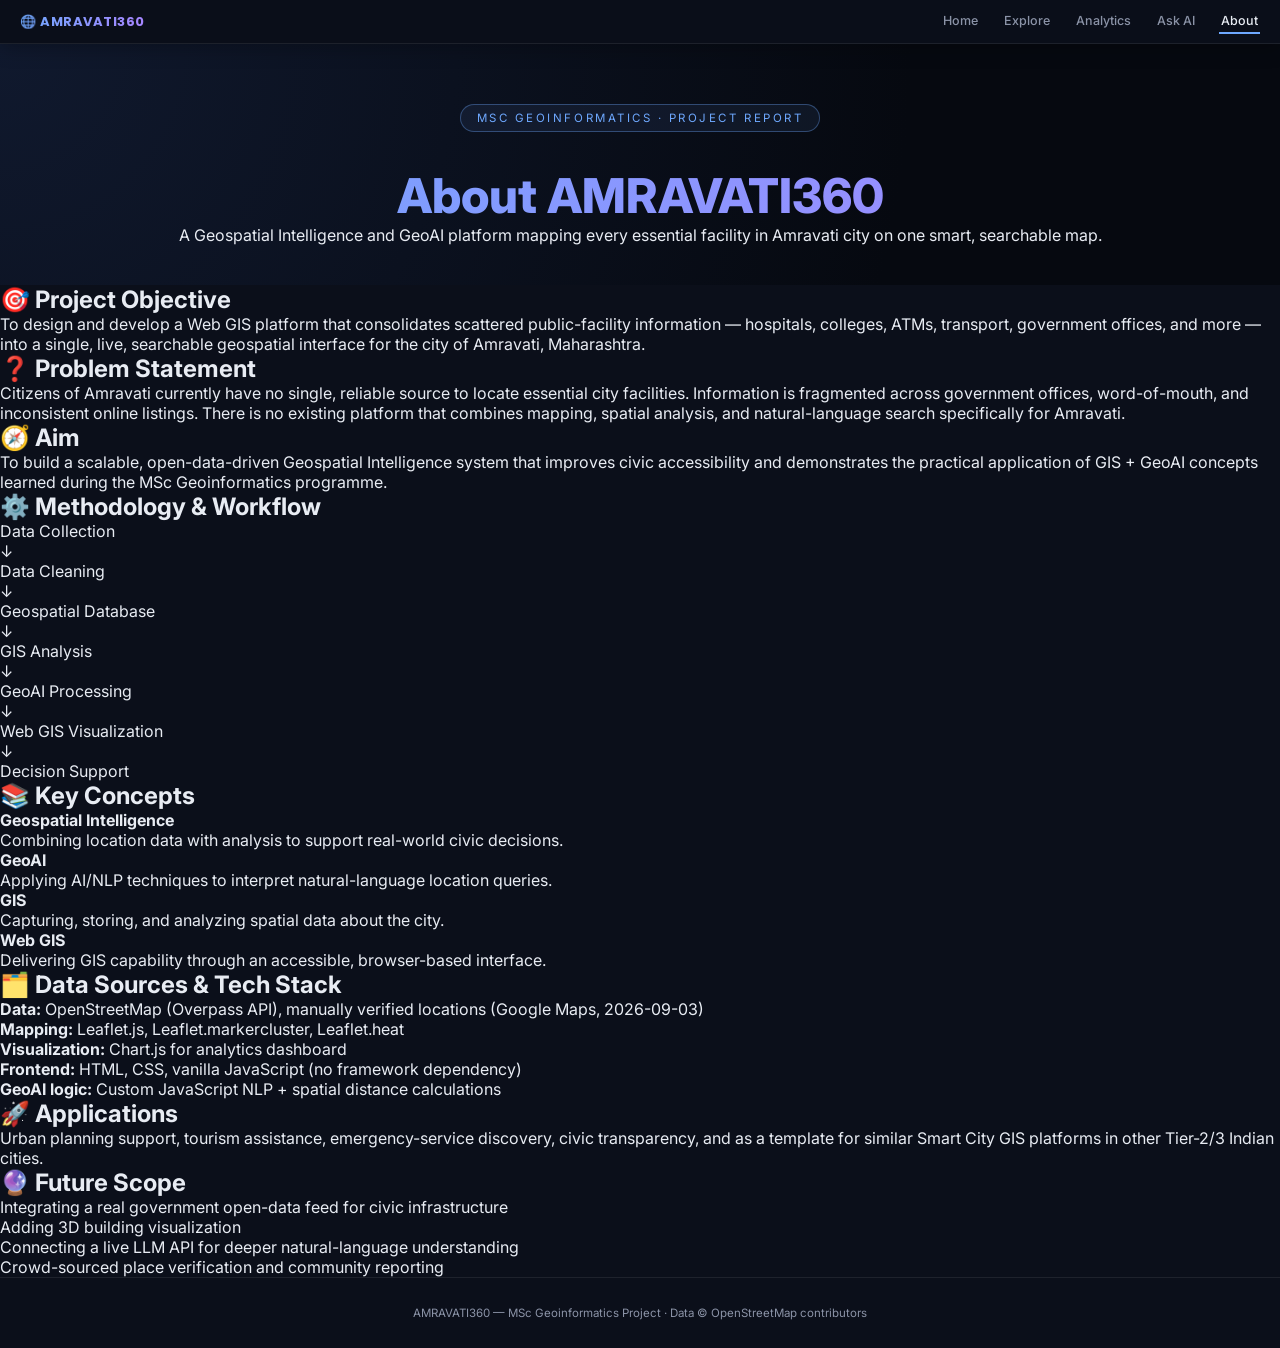
<file: about.html>
<!DOCTYPE html>
<html lang="en">
<head>
<meta charset="UTF-8" />
<meta name="viewport" content="width=device-width, initial-scale=1.0" />
<title>AMRAVATI360 — About the Project</title>
<link rel="stylesheet" href="home.css" />
<link rel="stylesheet" href="about.css" />
</head>
<body>

<nav class="site-nav">
  <div class="site-nav-brand">🌐 AMRAVATI360</div>
  <div class="site-nav-links">
    <a href="index.html">Home</a>
    <a href="explore.html">Explore</a>
    <a href="analytics.html">Analytics</a>
    <a href="geoai.html">Ask AI</a>
    <a href="about.html" class="active">About</a>
  </div>
</nav>

<section class="about-hero">
  <div class="hero-tag">MSc GEOINFORMATICS · PROJECT REPORT</div>
  <h1>About AMRAVATI360</h1>
  <p>A Geospatial Intelligence and GeoAI platform mapping every essential facility in Amravati city on one smart, searchable map.</p>
</section>

<section class="about-section">
  <h2>🎯 Project Objective</h2>
  <p>To design and develop a Web GIS platform that consolidates scattered public-facility information — hospitals, colleges, ATMs, transport, government offices, and more — into a single, live, searchable geospatial interface for the city of Amravati, Maharashtra.</p>
</section>

<section class="about-section alt">
  <h2>❓ Problem Statement</h2>
  <p>Citizens of Amravati currently have no single, reliable source to locate essential city facilities. Information is fragmented across government offices, word-of-mouth, and inconsistent online listings. There is no existing platform that combines mapping, spatial analysis, and natural-language search specifically for Amravati.</p>
</section>

<section class="about-section">
  <h2>🧭 Aim</h2>
  <p>To build a scalable, open-data-driven Geospatial Intelligence system that improves civic accessibility and demonstrates the practical application of GIS + GeoAI concepts learned during the MSc Geoinformatics programme.</p>
</section>

<section class="about-section alt">
  <h2>⚙️ Methodology & Workflow</h2>
  <div class="workflow">
    <div class="wf-step">Data Collection</div>
    <div class="wf-arrow">↓</div>
    <div class="wf-step">Data Cleaning</div>
    <div class="wf-arrow">↓</div>
    <div class="wf-step">Geospatial Database</div>
    <div class="wf-arrow">↓</div>
    <div class="wf-step">GIS Analysis</div>
    <div class="wf-arrow">↓</div>
    <div class="wf-step">GeoAI Processing</div>
    <div class="wf-arrow">↓</div>
    <div class="wf-step">Web GIS Visualization</div>
    <div class="wf-arrow">↓</div>
    <div class="wf-step highlight">Decision Support</div>
  </div>
</section>

<section class="about-section">
  <h2>📚 Key Concepts</h2>
  <div class="concept-grid">
    <div class="concept-card"><b>Geospatial Intelligence</b><p>Combining location data with analysis to support real-world civic decisions.</p></div>
    <div class="concept-card"><b>GeoAI</b><p>Applying AI/NLP techniques to interpret natural-language location queries.</p></div>
    <div class="concept-card"><b>GIS</b><p>Capturing, storing, and analyzing spatial data about the city.</p></div>
    <div class="concept-card"><b>Web GIS</b><p>Delivering GIS capability through an accessible, browser-based interface.</p></div>
  </div>
</section>

<section class="about-section alt">
  <h2>🗂️ Data Sources & Tech Stack</h2>
  <ul class="about-list">
    <li><b>Data:</b> OpenStreetMap (Overpass API), manually verified locations (Google Maps, 2026-09-03)</li>
    <li><b>Mapping:</b> Leaflet.js, Leaflet.markercluster, Leaflet.heat</li>
    <li><b>Visualization:</b> Chart.js for analytics dashboard</li>
    <li><b>Frontend:</b> HTML, CSS, vanilla JavaScript (no framework dependency)</li>
    <li><b>GeoAI logic:</b> Custom JavaScript NLP + spatial distance calculations</li>
  </ul>
</section>

<section class="about-section">
  <h2>🚀 Applications</h2>
  <p>Urban planning support, tourism assistance, emergency-service discovery, civic transparency, and as a template for similar Smart City GIS platforms in other Tier-2/3 Indian cities.</p>
</section>

<section class="about-section alt">
  <h2>🔮 Future Scope</h2>
  <ul class="about-list">
    <li>Integrating a real government open-data feed for civic infrastructure</li>
    <li>Adding 3D building visualization</li>
    <li>Connecting a live LLM API for deeper natural-language understanding</li>
    <li>Crowd-sourced place verification and community reporting</li>
  </ul>
</section>

<footer>AMRAVATI360 — MSc Geoinformatics Project · Data © OpenStreetMap contributors</footer>

</body>
</html>
</file>
<file: home.css>
@import url('https://fonts.googleapis.com/css2?family=Poppins:wght@600;700;800&family=Inter:wght@400;500;600&display=swap');

:root{
  --bg:#0b0f1a;
  --bg2:#10192e;
  --panel:rgba(255,255,255,0.05);
  --line:rgba(255,255,255,0.08);
  --text:#e8ecf3;
  --dim:#8b93a7;
  --accent1:#6ea8fe;
  --accent2:#a685ff;
}
*{box-sizing:border-box;margin:0;padding:0;}
body{
  font-family:'Inter',"Segoe UI",Roboto,Arial,sans-serif;
  background:var(--bg);
  color:var(--text);
  -webkit-font-smoothing:antialiased;
}

/* ---- Shared nav ---- */
.site-nav {
  height:44px;
  background:rgba(11,15,26,0.9);
  backdrop-filter:blur(10px);
  border-bottom:1px solid var(--line);
  display:flex;
  align-items:center;
  justify-content:space-between;
  padding:0 20px;
  box-shadow:0 4px 20px rgba(0,0,0,0.25);
}
.site-nav-brand{
  font-family:'Poppins',sans-serif;
  font-size:13px;
  font-weight:700;
  letter-spacing:0.04em;
  background:linear-gradient(90deg, var(--accent1), var(--accent2));
  -webkit-background-clip:text;
  background-clip:text;
  color:transparent;
}
.site-nav-links{ display:flex; gap:22px; }
.site-nav-links a{
  color:var(--dim);
  text-decoration:none;
  font-size:12.5px;
  font-weight:500;
  padding:4px 2px;
  border-bottom:2px solid transparent;
  transition:color .15s;
}
.site-nav-links a:hover{ color:var(--text); }
.site-nav-links a.active{ color:var(--text); border-bottom-color:var(--accent1); }

/* ---- Hero ---- */
.hero{
  position:relative;
  height:calc(100vh - 44px);
  overflow:hidden;
  display:flex;
  align-items:center;
  justify-content:center;
  background:radial-gradient(ellipse at 50% 20%, var(--bg2) 0%, #060910 65%);
}
#globeCanvas{ position:absolute; inset:0; z-index:1; }

.hero-content{ position:relative; z-index:2; text-align:center; padding:20px; }
.hero-tag{
  display:inline-block;
  font-size:11.5px;
  letter-spacing:0.22em;
  color:var(--accent1);
  text-transform:uppercase;
  margin-bottom:20px;
  padding:6px 16px;
  border:1px solid rgba(110,168,254,0.35);
  border-radius:999px;
  background:rgba(110,168,254,0.08);
}
.hero h1{
  font-family:'Poppins',sans-serif;
  font-size:clamp(42px, 8vw, 92px);
  font-weight:800;
  letter-spacing:0.01em;
  background:linear-gradient(90deg, #ffffff 0%, var(--accent1) 55%, var(--accent2) 100%);
  -webkit-background-clip:text;
  background-clip:text;
  color:transparent;
  filter:drop-shadow(0 0 30px rgba(110,168,254,0.25));
}
.hero p{
  margin:20px auto 0;
  font-size:clamp(14px, 2vw, 17px);
  color:var(--dim);
  max-width:560px;
  line-height:1.6;
}
.hero-btn{
  display:inline-block;
  margin-top:36px;
  padding:15px 34px;
  background:linear-gradient(90deg, var(--accent1), var(--accent2));
  color:#04121A;
  font-weight:700;
  font-size:14px;
  text-decoration:none;
  border-radius:999px;
  box-shadow:0 10px 34px rgba(110,168,254,0.4);
  transition:transform .15s, box-shadow .15s;
}
.hero-btn:hover{ transform:translateY(-2px); box-shadow:0 14px 40px rgba(110,168,254,0.55); }

.hero-badge{
  position:absolute;
  bottom:36px;
  left:50%;
  transform:translateX(-50%);
  z-index:2;
  display:flex;
  gap:22px;
  padding:12px 22px;
  background:rgba(18,24,38,0.6);
  border:1px solid var(--line);
  border-radius:999px;
  backdrop-filter:blur(10px);
  font-size:11.5px;
  color:var(--dim);
}
.hero-badge span b{ color:var(--text); margin-right:4px; }

/* ---- Stats ---- */
.stats{
  display:flex;
  flex-wrap:wrap;
  background:rgba(18,24,38,0.75);
  border-top:1px solid var(--line);
  border-bottom:1px solid var(--line);
}
.stat{
  flex:1;
  min-width:150px;
  text-align:center;
  padding:34px 16px;
  border-right:1px solid var(--line);
  transition:background .15s;
}
.stat:hover{ background:rgba(255,255,255,0.03); }
.stat:last-child{ border-right:none; }
.stat .num{
  font-family:'Poppins',sans-serif;
  font-size:30px;
  font-weight:800;
  background:linear-gradient(90deg, var(--accent1), var(--accent2));
  -webkit-background-clip:text;
  background-clip:text;
  color:transparent;
}
.stat .lbl{ margin-top:6px; font-size:11.5px; color:var(--dim); text-transform:uppercase; letter-spacing:0.05em; }

/* ---- Cards ---- */
.cards-section{ padding:70px 24px; text-align:center; }
.cards-section h2{ font-family:'Poppins',sans-serif; font-size:24px; margin-bottom:32px; }
.cards-grid{
  display:grid;
  grid-template-columns:repeat(auto-fit, minmax(220px, 1fr));
  gap:20px;
  max-width:960px;
  margin:0 auto;
  perspective:1000px;
}
.card{
  background:linear-gradient(160deg, rgba(255,255,255,0.06), rgba(255,255,255,0.02));
  border:1px solid var(--line);
  border-radius:18px;
  padding:30px 22px;
  text-decoration:none;
  color:var(--text);
  transition:transform .2s ease, border-color .2s ease, box-shadow .2s ease;
  text-align:left;
}
.card:hover{
  transform:translateY(-5px) rotateX(2deg);
  border-color:var(--accent1);
  box-shadow:0 18px 40px rgba(110,168,254,0.18);
}
.card-icon{
  display:flex;
  align-items:center;
  justify-content:center;
  width:46px; height:46px;
  font-size:22px;
  margin-bottom:14px;
  border-radius:12px;
  background:linear-gradient(135deg, rgba(110,168,254,0.18), rgba(166,133,255,0.18));
}
.card-title{ font-family:'Poppins',sans-serif; font-size:15.5px; font-weight:700; margin-bottom:6px; }
.card-desc{ font-size:12.5px; color:var(--dim); line-height:1.55; }

footer{
  text-align:center;
  padding:28px;
  color:var(--dim);
  font-size:11.5px;
  border-top:1px solid var(--line);
}
</file>
<file: about.css>
.about-hero {
  padding: 60px 24px 40px;
  text-align: center;
  background: radial-gradient(circle at top left, #10192e 0%, #060910 70%);
}
.about-hero h1 {
  font-size: clamp(30px, 5vw, 48px);
  font-weight: 800;
  margin-top: 14px;
  background: linear-gradient(90deg, #6ea8fe, #a685ff);
  -webkit-background-clip: text;
  background-clip: text;
  color: transparent;
.about-hero p {
  max-width: 560px;
  margin: 16px auto 0;
  color: #8b93a7;
  font-size: 15px;
}

.about-section {
  padding: 44px 24px;
  max-width: 760px;
  margin: 0 auto;
}
.about-section.alt {
  max-width: 100%;
  background: rgba(18, 24, 38, 0.5);
  border-top: 1px solid rgba(255,255,255,0.08);
  border-bottom: 1px solid rgba(255,255,255,0.08);
}
.about-section.alt > * {
  max-width: 760px;
  margin-left: auto;
  margin-right: auto;
}
.about-section h2 { font-size: 20px; margin-bottom: 14px; }
.about-section p { color: #b7c0d4; line-height: 1.7; font-size: 14.5px; }
.about-list {
  color: #b7c0d4;
  line-height: 1.9;
  font-size: 14.5px;
  padding-left: 20px;
}
.about-list li { margin-bottom: 4px; }
.about-list b { color: #e8ecf3; }

/* Workflow diagram */
.workflow {
  display: flex;
  flex-direction: column;
  align-items: center;
  gap: 4px;
}
.wf-step {
  background: rgba(255,255,255,0.05);
  border: 1px solid rgba(110,168,254,0.3);
  border-radius: 12px;
  padding: 12px 28px;
  font-size: 13.5px;
  font-weight: 600;
  color: #e8ecf3;
  min-width: 220px;
  text-align: center;
}
.wf-step.highlight {
  background: linear-gradient(90deg, rgba(110,168,254,0.3), rgba(166,133,255,0.3));
  border-color: #a685ff;
}
.wf-arrow { color: #6ea8fe; font-size: 16px; }

/* Concept cards */
.concept-grid {
  display: grid;
  grid-template-columns: repeat(auto-fit, minmax(220px, 1fr));
  gap: 14px;
}
.concept-card {
  background: rgba(255,255,255,0.05);
  border: 1px solid rgba(255,255,255,0.08);
  border-radius: 14px;
  padding: 18px;
}
.concept-card b { display: block; margin-bottom: 6px; color: #8ab4ff; font-size: 14px; }
.concept-card p { color: #9aa4b8; font-size: 13px; margin: 0; line-height: 1.6; }
</file>
